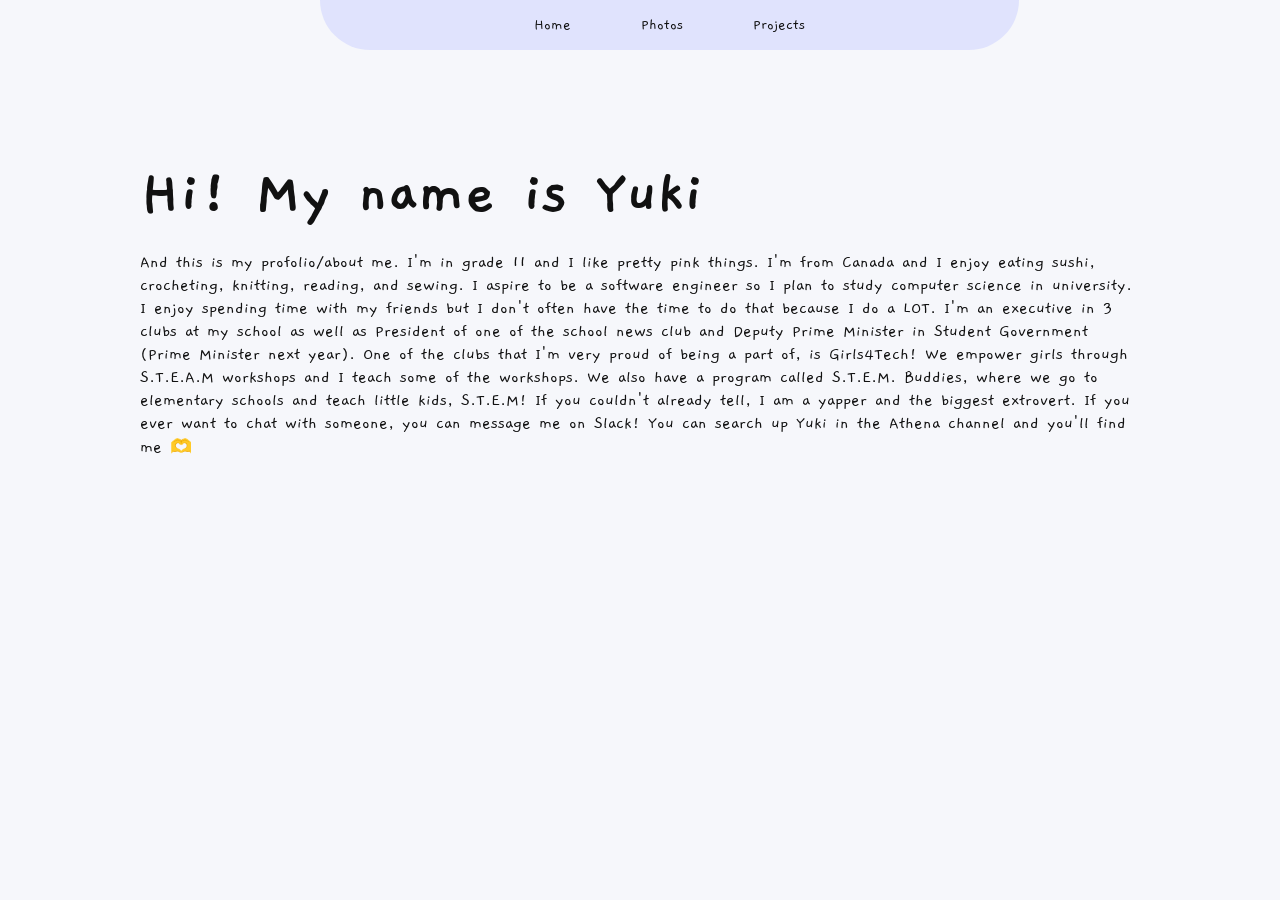
<file: index.html>
<!DOCTYPE html>
<html>
  <head>
    <title>Yuki's Profolio</title>
    <link rel="stylesheet" href="style.css" />
    <link href="https://fonts.cdnfonts.com/css/mungil" rel="stylesheet" />
    <link
      href="https://fonts.googleapis.com/css2?family=Shadows+Into+Light+Two&display=swap"
      rel="stylesheet"
    />
    <link
      href="https://fonts.googleapis.com/css2?family=Gaegu&display=swap"
      rel="stylesheet"
    />
    <link
      href="https://fonts.googleapis.com/css2?family=Mali:ital,wght@0,200;0,300;0,400;0,500;0,600;0,700;1,200;1,300;1,400;1,500;1,600;1,700&display=swap"
      rel="stylesheet"
    />
    <link
      href="https://fonts.googleapis.com/css2?family=Itim&display=swap"
      rel="stylesheet"
    />
  </head>
  <body>
    <template id="star-template">
      <svg
        xmlns="http://www.w3.org/2000/svg"
        width="24"
        height="24"
        viewBox="0 0 24 24"
        fill="none"
        stroke="currentColor"
        stroke-width="2"
        stroke-linecap="round"
        stroke-linejoin="round"
        class="lucide lucide-star-icon lucide-star"
      >
        <path
          d="M11.525 2.295a.53.53 0 0 1 .95 0l2.31 4.679a2.123 2.123 0 0 0 1.595 1.16l5.166.756a.53.53 0 0 1 .294.904l-3.736 3.638a2.123 2.123 0 0 0-.611 1.878l.882 5.14a.53.53 0 0 1-.771.56l-4.618-2.428a2.122 2.122 0 0 0-1.973 0L6.396 21.01a.53.53 0 0 1-.77-.56l.881-5.139a2.122 2.122 0 0 0-.611-1.879L2.16 9.795a.53.53 0 0 1 .294-.906l5.165-.755a2.122 2.122 0 0 0 1.597-1.16z"
        />
      </svg>
    </template>
    <div class="navbg">
      <nav>
        <a href="index.html">Home</a>
        <a href="photos.html">Photos</a>
        <a href="projects.html">Projects</a>
      </nav>
    </div>
    <section class="idk">
      <div class="description">
        <h1>Hi! My name is Yuki</h1>

        <p>
          And this is my profolio/about me. I'm in grade 11 and I like pretty
          pink things. I'm from Canada and I enjoy eating sushi, crocheting,
          knitting, reading, and sewing. I aspire to be a software engineer so I
          plan to study computer science in university. I enjoy spending time with my friends
          but I don't often have the time to do that because I do a LOT. I'm an executive in 3 
          clubs at my school as well as President of one of the school news club and Deputy Prime Minister in Student Government (Prime Minister next year).
          One of the clubs that I'm very proud of being a part of, is Girls4Tech! We empower girls through S.T.E.A.M
          workshops and I teach some of the workshops. We also have a program called S.T.E.M. Buddies, where we go to
          elementary schools and teach little kids, S.T.E.M! If you couldn't already tell, I am a yapper and the biggest 
          extrovert. If you ever want to chat with someone, you can message me on Slack! You can search up Yuki in the Athena channel and you'll find me 🫶
        </p>
      </div>
    </section>

    <script src="script.js"></script>
  </body>
</html>
</file>
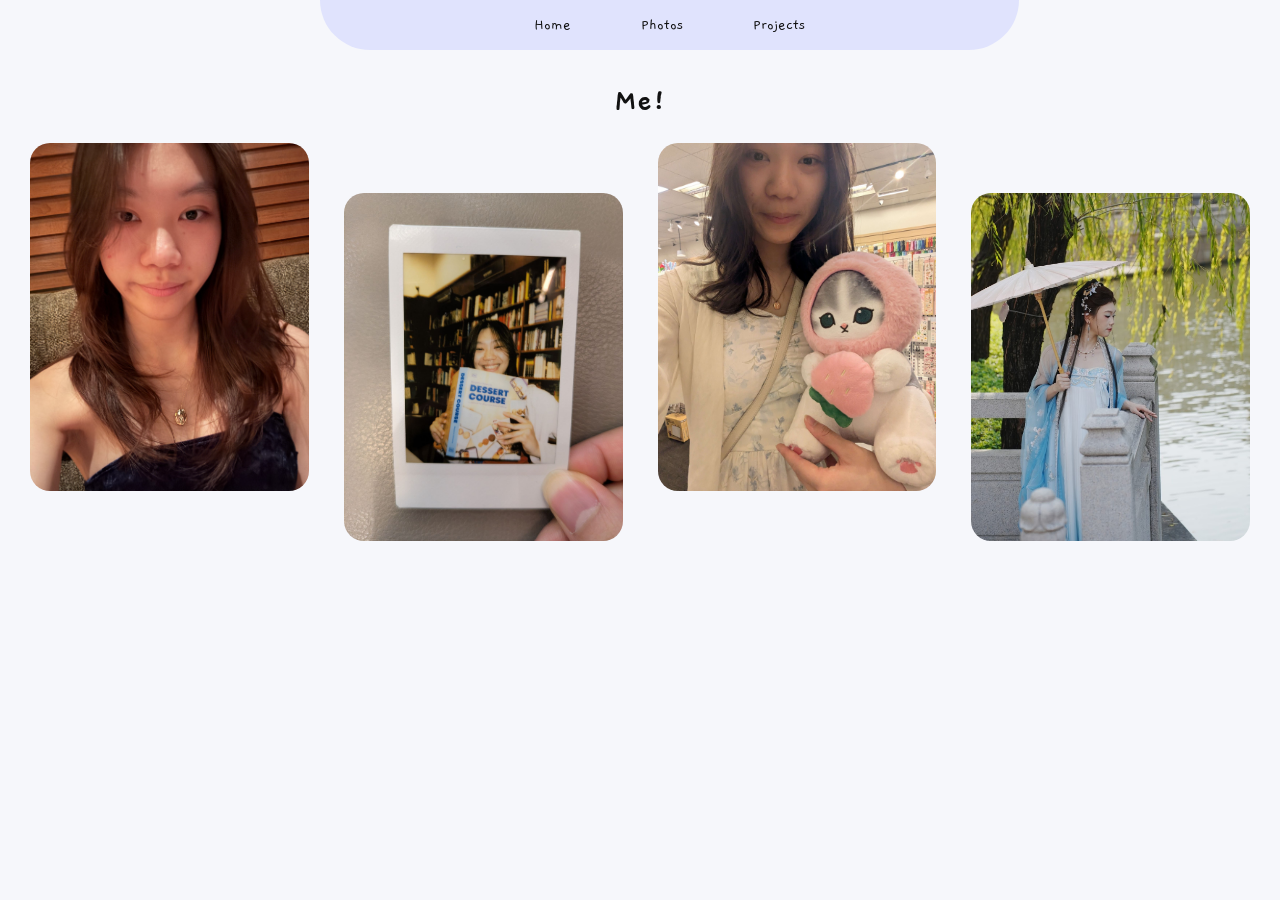
<file: photos.html>
<!DOCTYPE html>
<html lang="en">
  <head>
    <meta charset="UTF-8" />
    <meta name="viewport" content="width=device-width, initial-scale=1.0" />
    <title>Photos</title>
    <link rel="stylesheet" href="style.css" />
    <link href="https://fonts.cdnfonts.com/css/mungil" rel="stylesheet" />
    <link
      href="https://fonts.googleapis.com/css2?family=Shadows+Into+Light+Two&display=swap"
      rel="stylesheet"
    />
    <link
      href="https://fonts.googleapis.com/css2?family=Gaegu&display=swap"
      rel="stylesheet"
    />
    <link
      href="https://fonts.googleapis.com/css2?family=Mali:ital,wght@0,200;0,300;0,400;0,500;0,600;0,700;1,200;1,300;1,400;1,500;1,600;1,700&display=swap"
      rel="stylesheet"
    />
    <link
      href="https://fonts.googleapis.com/css2?family=Itim&display=swap"
      rel="stylesheet"
    />
  </head>
  <body>
    <template id="star-template">
      <svg
        xmlns="http://www.w3.org/2000/svg"
        width="24"
        height="24"
        viewBox="0 0 24 24"
        fill="none"
        stroke="currentColor"
        stroke-width="2"
        stroke-linecap="round"
        stroke-linejoin="round"
        class="lucide lucide-star-icon lucide-star"
      >
        <path
          d="M11.525 2.295a.53.53 0 0 1 .95 0l2.31 4.679a2.123 2.123 0 0 0 1.595 1.16l5.166.756a.53.53 0 0 1 .294.904l-3.736 3.638a2.123 2.123 0 0 0-.611 1.878l.882 5.14a.53.53 0 0 1-.771.56l-4.618-2.428a2.122 2.122 0 0 0-1.973 0L6.396 21.01a.53.53 0 0 1-.77-.56l.881-5.139a2.122 2.122 0 0 0-.611-1.879L2.16 9.795a.53.53 0 0 1 .294-.906l5.165-.755a2.122 2.122 0 0 0 1.597-1.16z"
        />
      </svg>
    </template>
    <div class="navbg">
      <nav>
        <a href="index.html">Home</a>
        <a href="photos.html">Photos</a>
        <a href="projects.html">Projects</a>
      </nav>
    </div>

    <h1 class="center">Me!</h1>
    <div class="photos">
      <img src="yuki.jpeg" />
      <img src="yuki2.jpeg" />
      <img src="yuki3.jpg" />
      <img src="yuki4.jpg" />
    </div>
    <script src="script.js"></script>
  </body>
</html>
</file>
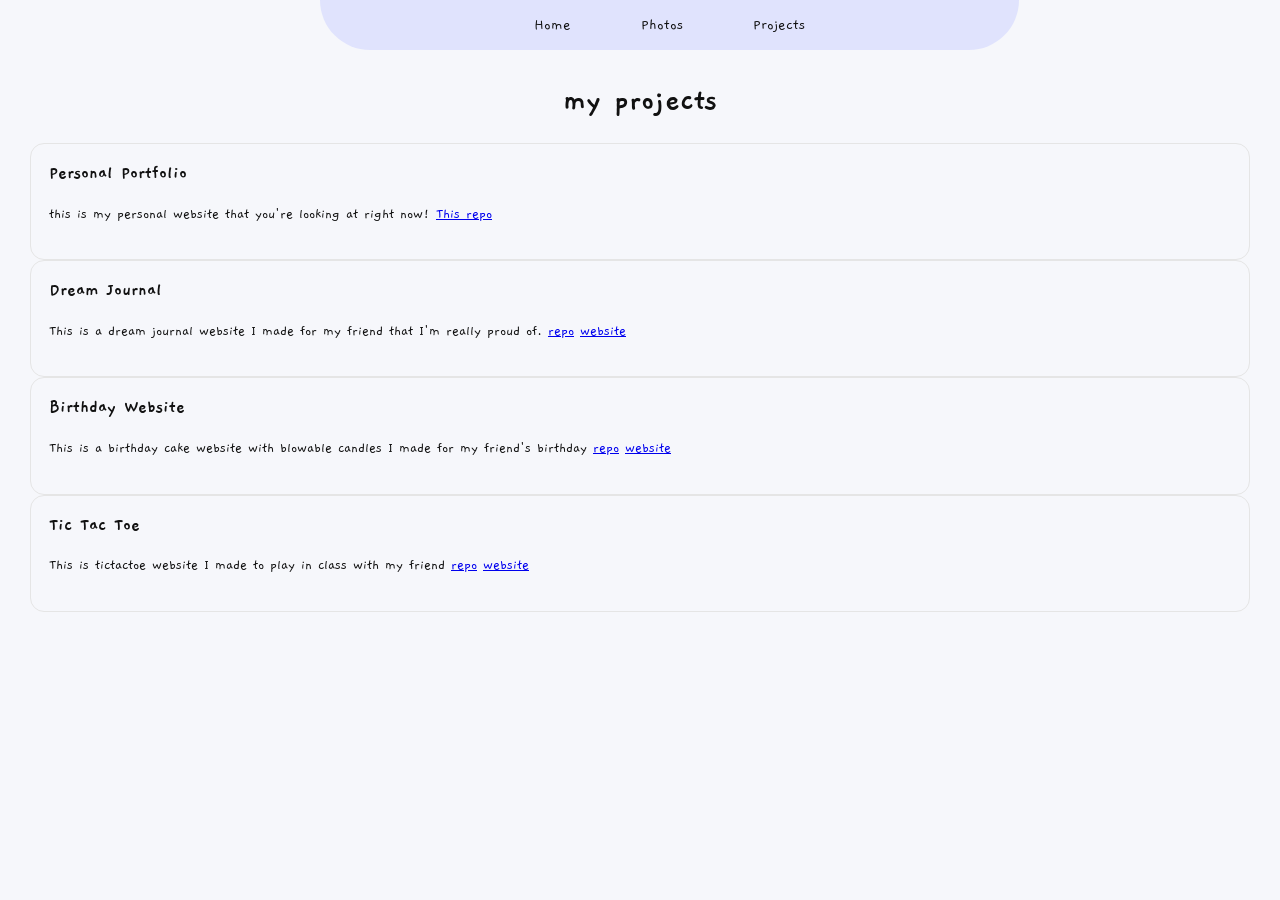
<file: projects.html>
<!DOCTYPE html>
<html lang="en">
  <head>
    <meta charset="UTF-8" />
    <meta name="viewport" content="width=device-width, initial-scale=1.0" />
    <title>projects</title>
    <link rel="stylesheet" href="style.css" />
    <link href="https://fonts.cdnfonts.com/css/mungil" rel="stylesheet" />
    <link
      href="https://fonts.googleapis.com/css2?family=Shadows+Into+Light+Two&display=swap"
      rel="stylesheet"
    />
    <link
      href="https://fonts.googleapis.com/css2?family=Gaegu&display=swap"
      rel="stylesheet"
    />
    <link
      href="https://fonts.googleapis.com/css2?family=Mali:ital,wght@0,200;0,300;0,400;0,500;0,600;0,700;1,200;1,300;1,400;1,500;1,600;1,700&display=swap"
      rel="stylesheet"
    />
    <link
      href="https://fonts.googleapis.com/css2?family=Itim&display=swap"
      rel="stylesheet"
    />
  </head>
  <body>
    <template id="star-template">
      <svg
        xmlns="http://www.w3.org/2000/svg"
        width="24"
        height="24"
        viewBox="0 0 24 24"
        fill="none"
        stroke="currentColor"
        stroke-width="2"
        stroke-linecap="round"
        stroke-linejoin="round"
        class="lucide lucide-star-icon lucide-star"
      >
        <path
          d="M11.525 2.295a.53.53 0 0 1 .95 0l2.31 4.679a2.123 2.123 0 0 0 1.595 1.16l5.166.756a.53.53 0 0 1 .294.904l-3.736 3.638a2.123 2.123 0 0 0-.611 1.878l.882 5.14a.53.53 0 0 1-.771.56l-4.618-2.428a2.122 2.122 0 0 0-1.973 0L6.396 21.01a.53.53 0 0 1-.77-.56l.881-5.139a2.122 2.122 0 0 0-.611-1.879L2.16 9.795a.53.53 0 0 1 .294-.906l5.165-.755a2.122 2.122 0 0 0 1.597-1.16z"
        />
      </svg>
    </template>
    <div class="navbg">
      <nav>
        <a href="index.html">Home</a>
        <a href="photos.html">Photos</a>
        <a href="projects.html">Projects</a>
      </nav>
    </div>
    <h1 class="center">my projects</h1>

    <div class="projectbox">
      <h3>Personal Portfolio</h3>

      <p class="projectdesc">
        this is my personal website that you're looking at right now!
        <a href="https://github.com/" target="_blank">This repo</a>
      </p>
    </div>

    <div class="projectbox">
      <h3>Dream Journal</h3>

      <p class="projectdesc">
        This is a dream journal website I made for my friend that I'm really
        proud of.
        <a
          href="https://github.com/Meringue-25/sleepover_projects_dreamjournal"
          target="_blank"
          >repo</a
        >

        <a href="https://yukisdreamjournal.vercel.app/" target="_blank"
          >website</a
        >
      </p>
    </div>

    <div class="projectbox">
      <h3>Birthday Website</h3>

      <p class="projectdesc">
        This is a birthday cake website with blowable candles I made for my
        friend's birthday
        <a
          href="https://github.com/Meringue-25/sleepover_project_birthday"
          target="_blank"
          >repo</a
        >

        <a
          href="https://meringue-25.github.io/sleepover_project_birthday/"
          target="_blank"
          >website</a
        >
      </p>
    </div>

    <div class="projectbox">
      <h3>Tic Tac Toe</h3>

      <p class="projectdesc">
        This is tictactoe website I made to play in class with my friend
        <a
          href="https://github.com/Meringue-25/sleepover_projects"
          target="_blank"
          >repo</a
        >

        <a
          href="https://meringue-25.github.io/sleepover_projects/"
          target="_blank"
          >website</a
        >
      </p>
    </div>
    <script src="script.js"></script>
  </body>
</html>
</file>
<file: style.css>
body{
    background:#f6f7fb;
    color:#111;
    margin:0;
    padding:30px;
    font-family:"Gaegu", sans-serif;
}

section{
    max-width:1000px;
    margin:60px auto;
    padding:30px;
    border-radius:22px;
}



/* navbar */

nav {
    text-align: center;
    height: 50px;
    display: flex;
    align-items: center;
    justify-content: center;
  }
  
  nav a {
    margin: 0 25px;
    text-decoration: none;
    color: inherit;
    padding: 5px 10px;
    border-radius: 4px;
  }
  
  .navbg {
    position: fixed;
    top: 0;
    left: 25%;
    width: min(100%, 699px);
  
    background-color: #e0e3fd;
    border-radius: 0 0 50px 50px;
    z-index: 9;
  }

/* section */

.idk{
    display:flex;
    flex-wrap:nowrap;
    align-items:center;
    justify-content:space-between;
    max-width:1000px;
    margin:80px auto;
    gap:30px;
}

.description{
    margin-top:-40px;
    flex:1;
    min-width:0;
}


.description h1{
    font-size:64px;
    margin-bottom:10px;
}

.description p{
    font-size:18px;
}


.projects-box{
    margin:40px auto;
    height:500px;
    overflow-y:auto;
}

.projects-grid{
    display:grid;
    grid-template-columns:1fr 1fr;
    gap:25px;
}

/* projects */

.center{ 
    text-align:center; 
    padding-top: 30px;
}
.projectbox{
    padding:18px;
    border-radius:14px;
    border:1px solid #e5e5e5;
}

.projectbox h3{
    margin-top:0;
}

.projectdesc{
    font-size:15px;
    line-height:1.5;
}

/*photos*/
.photos{
    display: grid;
    grid-template-columns: repeat(4,1fr);
    gap: 35px;
}

.photos>img {
    width: 100%;
    aspect-ratio: 4/5;
    object-fit: cover;
    border-radius: 20px;
    align-items: center;

    transition: all 0.1s cubic-bezier(0.22, 1, 0.36, 1);
    &:nth-child(even){
        transform: translate(0,50px);
    }

    &:hover{
        scale: 1.1;
        box-shadow: 0 10px 15px -3px rgb(0 0 0 / 0.1), 0 4px 6px -4px rgb(0 0 0 / 0.1);
    }
}

:root {
    --star-color: #ecdb5f;
    --star-size: 15px;
  }
  .star {
    width: var(--star-size);
    height: var(--star-size);
    color: var(--star-color);
    fill: var(--star-color);
    position: absolute;

    animation: fade 800ms ease forwards;
  }

  @keyframes fade {
    0% {
      transform: translateY(0);
      opacity: 1;
    }

    100% {
      opacity: 0;
      transform: translateY(-10px);
    }
  }
</file>
